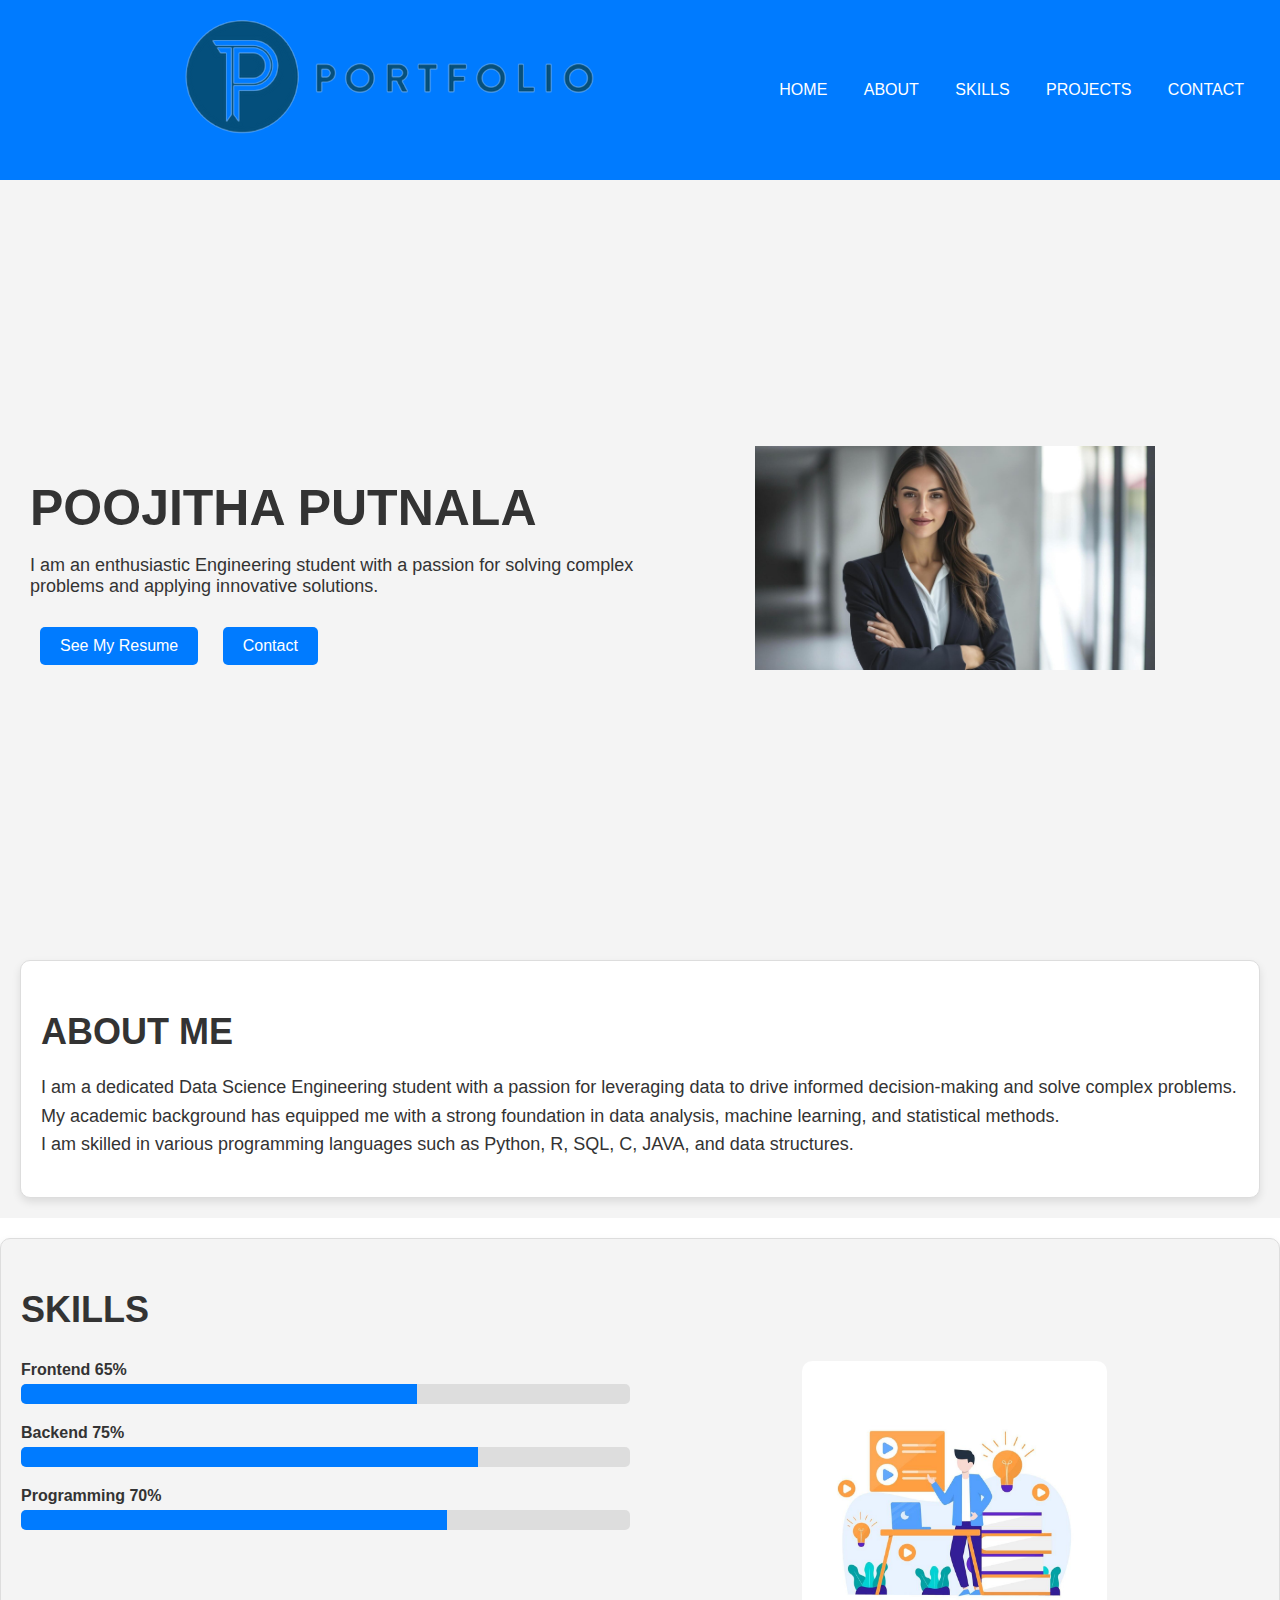
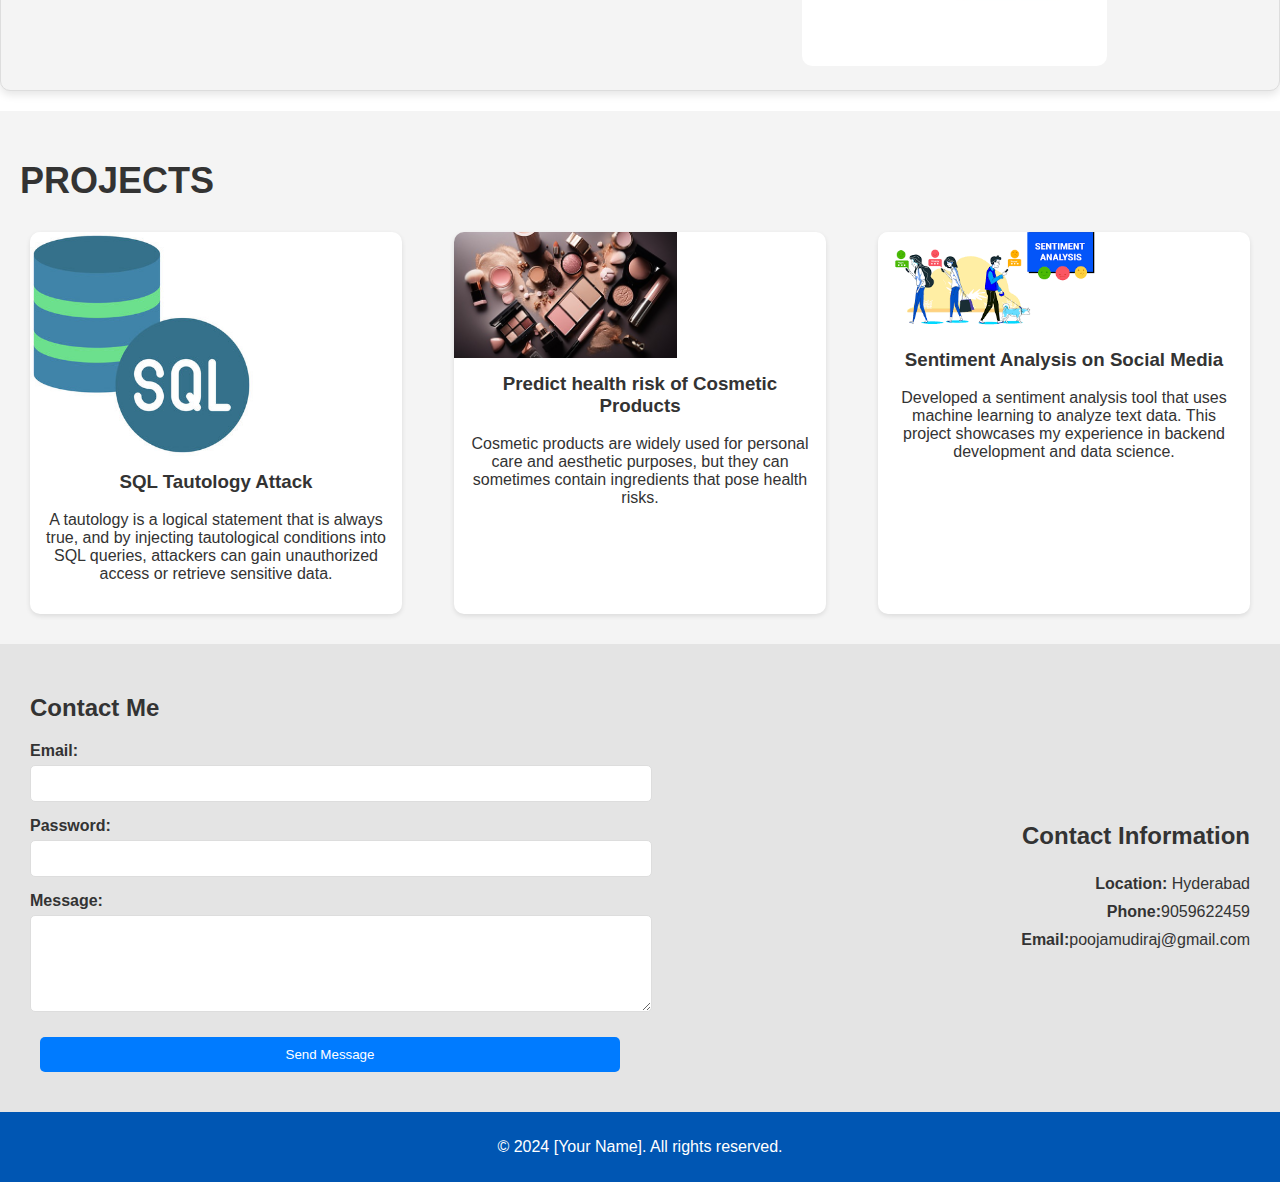
<file: codesoft/PORTFOLIO/index.html>
<!DOCTYPE html>
<html lang="en">
<head>
    <meta charset="UTF-8">
    <meta name="viewport" content="width=device-width, initial-scale=1.0">
    <title>Portfolio</title>
    <link rel="stylesheet" href="assets\styles.css">
</head>
<body>
    <header>
        <div class="logo"></div>
        <img src="assets/logo.png" alt="logo">
        <nav>
            <ul>
                <li><a href="#home">HOME</a></li>
                <li><a href="#about">ABOUT</a></li>
                <li><a href="#skills">SKILLS</a></li>
                <li><a href="#projects">PROJECTS</a></li>
                <li><a href="#contact">CONTACT</a></li>
            </ul>
        </nav>
    </header>
    
    <section id="home" class="intro">
        <div class="intro-content">
            <h1>POOJITHA PUTNALA</h1>
            <p>I am an enthusiastic Engineering student with a passion for solving complex problems and applying innovative solutions.</p>
            <a href="resume.pdf" class="btn">See My Resume</a>
            <a href="#contact" class="btn">Contact</a>
        </div>
        <div class="intro-image">
            <img src="assets/profile.jpg" alt="Profile Image">
        </div>
    </section>
    
    <section id="about" class="about">
        <div class="about-content">
            <h2>ABOUT ME</h2>
            <p>I am a dedicated Data Science Engineering student with a passion for leveraging data to drive informed decision-making and solve complex problems.<br>
                My academic background has equipped me with a strong foundation in data analysis, machine learning, and statistical methods.<br>
                I am skilled in various programming languages such as Python, R, SQL, C, JAVA, and data structures.
            </p>
        </div>
    </section>

    <section id="skills" class="skills">
        <h2>SKILLS</h2>
        <div class="skills-content">
            <div class="progress-bars">
                <div class="progress">
                    <span class="progress-label">Frontend 65%</span>
                    <div class="progress-bar">
                        <div class="progress-fill" style="width: 65%;"></div>
                    </div>
                </div>
                <div class="progress">
                    <span class="progress-label">Backend 75%</span>
                    <div class="progress-bar">
                        <div class="progress-fill" style="width: 75%;"></div>
                    </div>
                </div>
                <div class="progress">
                    <span class="progress-label">Programming 70%</span>
                    <div class="progress-bar">
                        <div class="progress-fill" style="width: 70%;"></div>
                    </div>
                </div>
            </div>
            <div class="skills-image">
                <img src="assets/skills.jpg" alt="Skills Image">
            </div>
        </div>
    </section>
    

    <section id="projects" class="projects">
        <h2>PROJECTS</h2>
        <div class="project">
            <div class="project-image">
                <img src="assets/sql1.jpg" alt="SQL Project">
            </div>
            <div class="project-description">
                <h3>SQL Tautology Attack</h3>
                <p> A tautology is a logical statement that is always true, and by injecting tautological conditions into SQL queries, attackers can gain unauthorized access or retrieve sensitive data.</p>
            </div>
        </div>
        <div class="project">
            <div class="project-image">
                <img src="assets/cosmetic.jpg" alt="Cosmetic Products">
            </div>
            <div class="project-description">
                <h3>Predict health risk of Cosmetic Products</h3>
                <p>Cosmetic products are widely used for personal care and aesthetic purposes, but they can sometimes contain ingredients that pose health risks.</p>
            </div>
        </div>
        <div class="project">
            <div class="project-image">
                <img src="assets/sentiment.png" alt="Sentiment Analysis">
            </div>
            <div class="project-description">
                <h3>Sentiment Analysis on Social Media</h3>
                <p>Developed a sentiment analysis tool that uses machine learning to analyze text data. This project showcases my experience in backend development and data science.</p>
            </div>
        </div>
    </section>

    <section id="contact" class="contact">
        <div class="contact-form">
            <h2>Contact Me</h2>
            <form action="submit_form.php" method="post">
                <label for="email">Email:</label>
                <input type="email" id="email" name="email" required>
                <label for="password">Password:</label>
                <input type="password" id="password" name="password" required>
                <label for="message">Message:</label>
                <textarea id="message" name="message" rows="5" required></textarea>
                <button type="submit" class="btn">Send Message</button>
            </form>
        </div>
        <div class="contact-info">
            <h2>Contact Information</h2>
            <p><strong>Location:</strong> Hyderabad</p>
            <p><strong>Phone:</strong>9059622459</p>
            <p><strong>Email:</strong>poojamudiraj@gmail.com</p>
        </div>
    </section>

    <footer>
        <p>&copy; 2024 [Your Name]. All rights reserved.</p>
    </footer>
</body>
</html>
</file>
